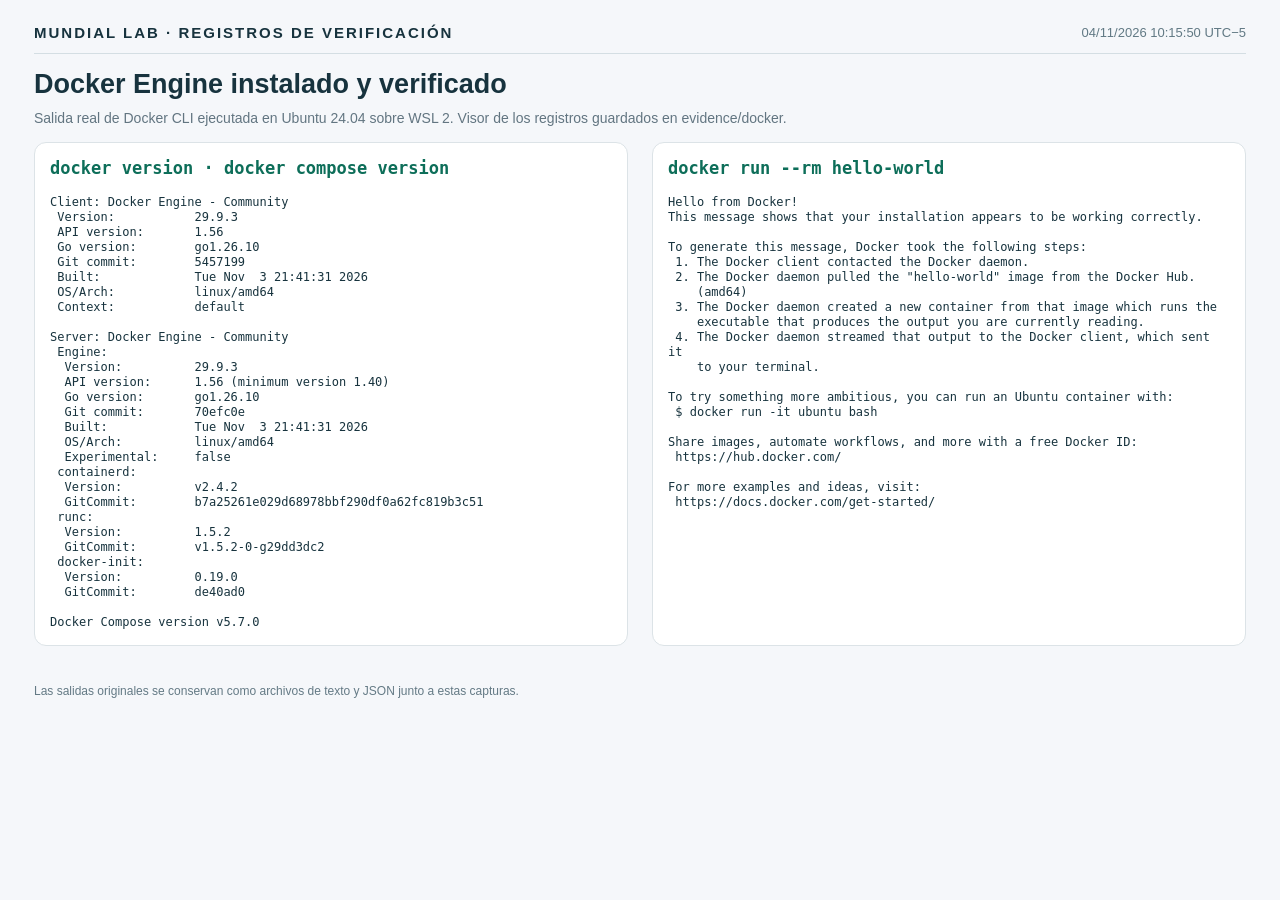
<file: evidence/docker/captura-01-motor.html>
<!doctype html><html lang="es"><meta charset="utf-8"><style>*{box-sizing:border-box}body{margin:0;padding:24px 34px;background:#f5f7fa;color:#17333e;font:18px Segoe UI,Arial}header{display:flex;justify-content:space-between;align-items:center;border-bottom:1px solid #d4dee3;padding-bottom:12px;margin-bottom:15px}header b{font-size:15px;letter-spacing:2px}header span{font-size:13px;color:#617984}h1{font-size:27px;margin:10px 0}h2{font:600 17px Consolas,monospace;color:#0d6e59;margin:0 0 17px}.subtitle{font-size:14px;color:#627581;margin:10px 0 16px}.grid{display:grid;grid-template-columns:1fr 1fr;gap:24px}section{background:white;border:1px solid #dce3e7;border-radius:12px;padding:15px;margin-bottom:14px}pre{font:12px/1.25 Consolas,monospace;margin:0;white-space:pre-wrap;overflow-wrap:anywhere;color:#17333e}table{width:100%;border-collapse:collapse;font-size:14px;background:white}th,td{text-align:left;border-bottom:1px solid #dce4e7;padding:8px 12px}th{background:#173d47;color:white}tr:nth-child(even){background:#eef4f6}.ok{font-size:17px;color:#087f65;font-weight:700}footer{font-size:12px;color:#647a85;margin-top:24px}</style><header><b>MUNDIAL LAB · REGISTROS DE VERIFICACIÓN</b><span>04/11/2026 10:15:50 UTC−5</span></header><h1>Docker Engine instalado y verificado</h1><p class="subtitle">Salida real de Docker CLI ejecutada en Ubuntu 24.04 sobre WSL 2. Visor de los registros guardados en evidence/docker.</p><div class="grid"><section><h2>docker version · docker compose version</h2><pre>Client: Docker Engine - Community
 Version:           29.9.3
 API version:       1.56
 Go version:        go1.26.10
 Git commit:        5457199
 Built:             Tue Nov  3 21:41:31 2026
 OS/Arch:           linux/amd64
 Context:           default

Server: Docker Engine - Community
 Engine:
  Version:          29.9.3
  API version:      1.56 (minimum version 1.40)
  Go version:       go1.26.10
  Git commit:       70efc0e
  Built:            Tue Nov  3 21:41:31 2026
  OS/Arch:          linux/amd64
  Experimental:     false
 containerd:
  Version:          v2.4.2
  GitCommit:        b7a25261e029d68978bbf290df0a62fc819b3c51
 runc:
  Version:          1.5.2
  GitCommit:        v1.5.2-0-g29dd3dc2
 docker-init:
  Version:          0.19.0
  GitCommit:        de40ad0

Docker Compose version v5.7.0
</pre></section><section><h2>docker run --rm hello-world</h2><pre>
Hello from Docker!
This message shows that your installation appears to be working correctly.

To generate this message, Docker took the following steps:
 1. The Docker client contacted the Docker daemon.
 2. The Docker daemon pulled the &quot;hello-world&quot; image from the Docker Hub.
    (amd64)
 3. The Docker daemon created a new container from that image which runs the
    executable that produces the output you are currently reading.
 4. The Docker daemon streamed that output to the Docker client, which sent it
    to your terminal.

To try something more ambitious, you can run an Ubuntu container with:
 $ docker run -it ubuntu bash

Share images, automate workflows, and more with a free Docker ID:
 https://hub.docker.com/

For more examples and ideas, visit:
 https://docs.docker.com/get-started/

</pre></section></div><footer>Las salidas originales se conservan como archivos de texto y JSON junto a estas capturas.</footer></html>
</file>
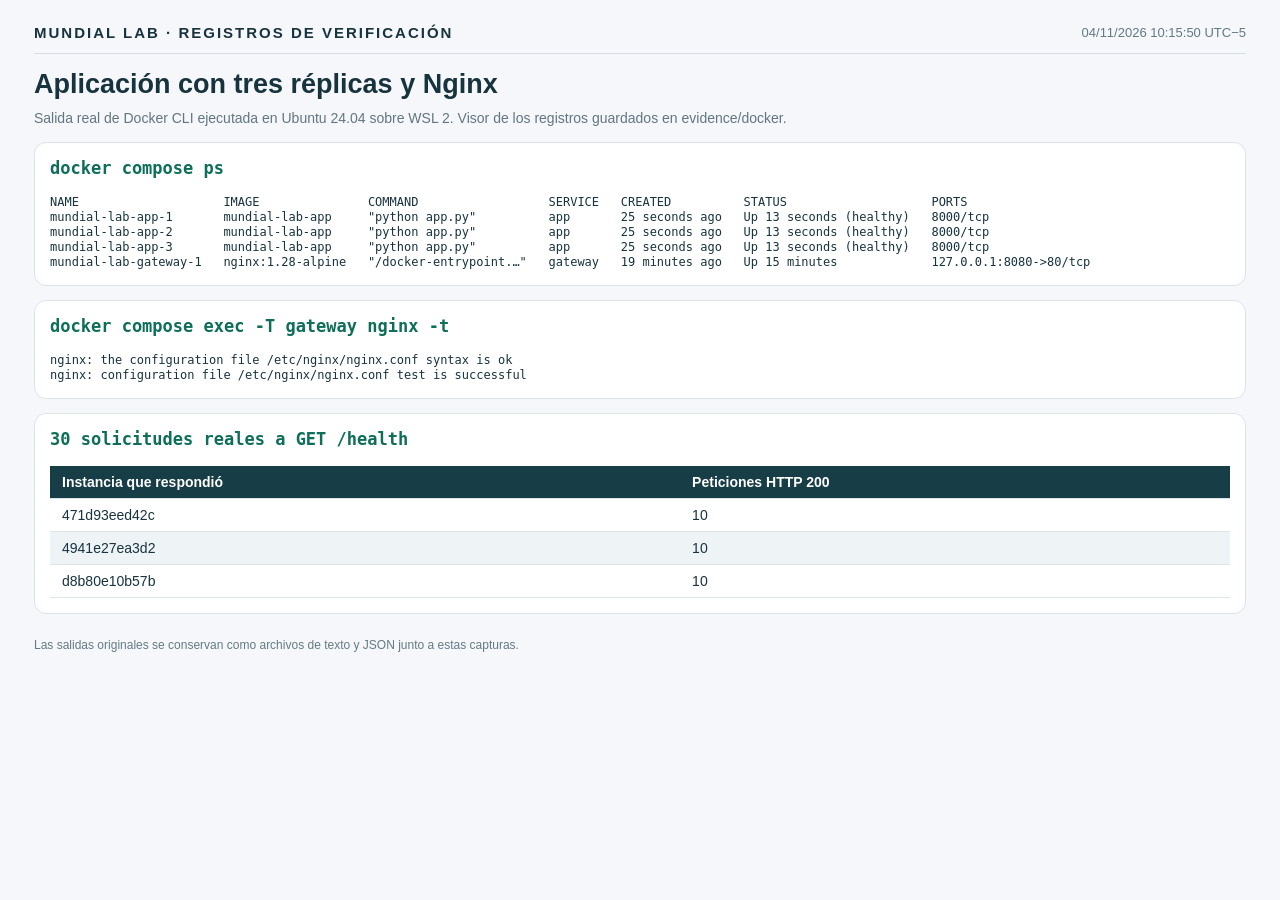
<file: evidence/docker/captura-02-tres.html>
<!doctype html><html lang="es"><meta charset="utf-8"><style>*{box-sizing:border-box}body{margin:0;padding:24px 34px;background:#f5f7fa;color:#17333e;font:18px Segoe UI,Arial}header{display:flex;justify-content:space-between;align-items:center;border-bottom:1px solid #d4dee3;padding-bottom:12px;margin-bottom:15px}header b{font-size:15px;letter-spacing:2px}header span{font-size:13px;color:#617984}h1{font-size:27px;margin:10px 0}h2{font:600 17px Consolas,monospace;color:#0d6e59;margin:0 0 17px}.subtitle{font-size:14px;color:#627581;margin:10px 0 16px}.grid{display:grid;grid-template-columns:1fr 1fr;gap:24px}section{background:white;border:1px solid #dce3e7;border-radius:12px;padding:15px;margin-bottom:14px}pre{font:12px/1.25 Consolas,monospace;margin:0;white-space:pre-wrap;overflow-wrap:anywhere;color:#17333e}table{width:100%;border-collapse:collapse;font-size:14px;background:white}th,td{text-align:left;border-bottom:1px solid #dce4e7;padding:8px 12px}th{background:#173d47;color:white}tr:nth-child(even){background:#eef4f6}.ok{font-size:17px;color:#087f65;font-weight:700}footer{font-size:12px;color:#647a85;margin-top:24px}</style><header><b>MUNDIAL LAB · REGISTROS DE VERIFICACIÓN</b><span>04/11/2026 10:15:50 UTC−5</span></header><h1>Aplicación con tres réplicas y Nginx</h1><p class="subtitle">Salida real de Docker CLI ejecutada en Ubuntu 24.04 sobre WSL 2. Visor de los registros guardados en evidence/docker.</p><section><h2>docker compose ps</h2><pre>NAME                    IMAGE               COMMAND                  SERVICE   CREATED          STATUS                    PORTS
mundial-lab-app-1       mundial-lab-app     &quot;python app.py&quot;          app       25 seconds ago   Up 13 seconds (healthy)   8000/tcp
mundial-lab-app-2       mundial-lab-app     &quot;python app.py&quot;          app       25 seconds ago   Up 13 seconds (healthy)   8000/tcp
mundial-lab-app-3       mundial-lab-app     &quot;python app.py&quot;          app       25 seconds ago   Up 13 seconds (healthy)   8000/tcp
mundial-lab-gateway-1   nginx:1.28-alpine   &quot;/docker-entrypoint.…&quot;   gateway   19 minutes ago   Up 15 minutes             127.0.0.1:8080-&gt;80/tcp
</pre></section><section><h2>docker compose exec -T gateway nginx -t</h2><pre>nginx: the configuration file /etc/nginx/nginx.conf syntax is ok
nginx: configuration file /etc/nginx/nginx.conf test is successful
</pre></section><section><h2>30 solicitudes reales a GET /health</h2><table><thead><tr><th>Instancia que respondió</th><th>Peticiones HTTP 200</th></tr></thead><tbody><tr><td>471d93eed42c</td><td>10</td></tr><tr><td>4941e27ea3d2</td><td>10</td></tr><tr><td>d8b80e10b57b</td><td>10</td></tr></tbody></table></section><footer>Las salidas originales se conservan como archivos de texto y JSON junto a estas capturas.</footer></html>
</file>
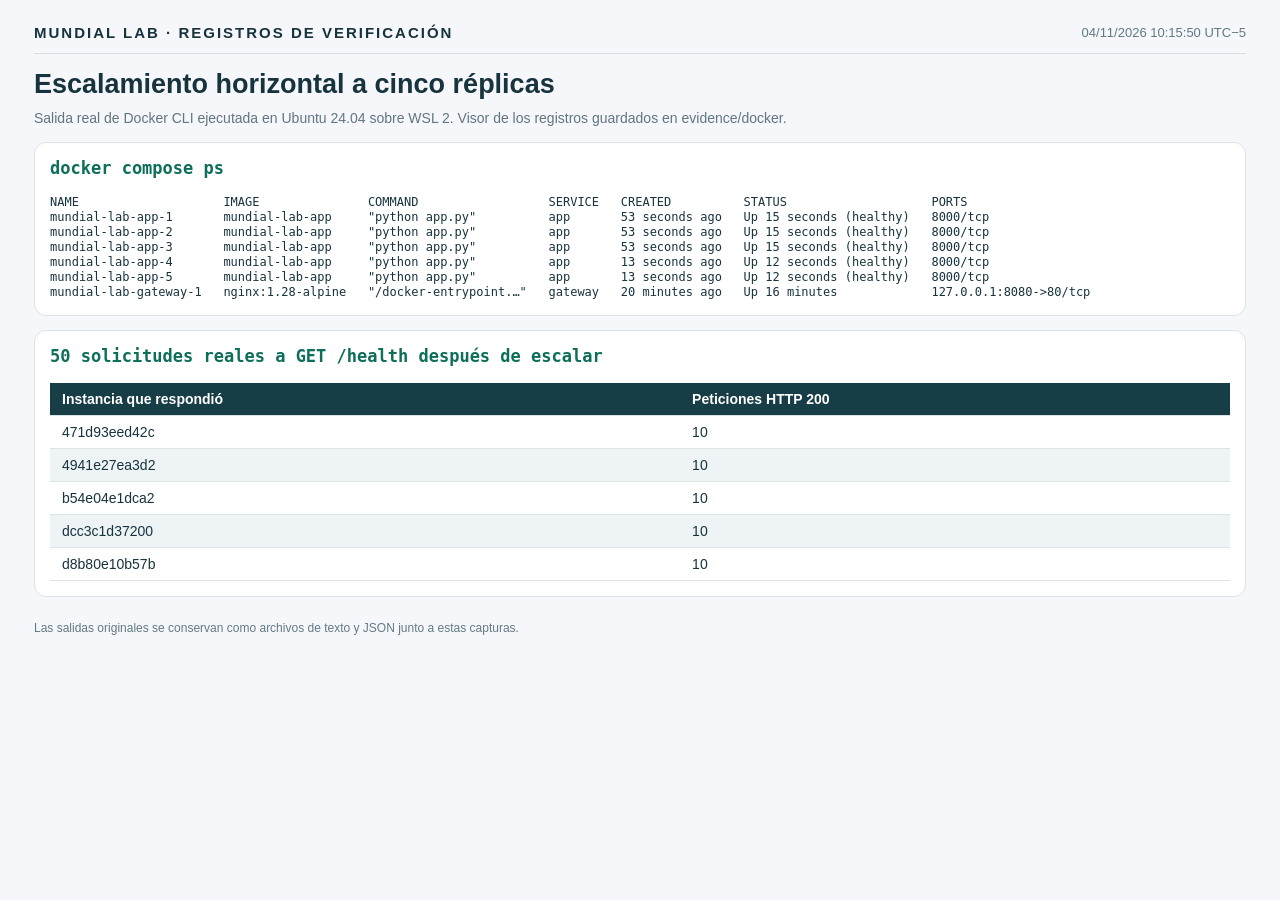
<file: evidence/docker/captura-03-cinco.html>
<!doctype html><html lang="es"><meta charset="utf-8"><style>*{box-sizing:border-box}body{margin:0;padding:24px 34px;background:#f5f7fa;color:#17333e;font:18px Segoe UI,Arial}header{display:flex;justify-content:space-between;align-items:center;border-bottom:1px solid #d4dee3;padding-bottom:12px;margin-bottom:15px}header b{font-size:15px;letter-spacing:2px}header span{font-size:13px;color:#617984}h1{font-size:27px;margin:10px 0}h2{font:600 17px Consolas,monospace;color:#0d6e59;margin:0 0 17px}.subtitle{font-size:14px;color:#627581;margin:10px 0 16px}.grid{display:grid;grid-template-columns:1fr 1fr;gap:24px}section{background:white;border:1px solid #dce3e7;border-radius:12px;padding:15px;margin-bottom:14px}pre{font:12px/1.25 Consolas,monospace;margin:0;white-space:pre-wrap;overflow-wrap:anywhere;color:#17333e}table{width:100%;border-collapse:collapse;font-size:14px;background:white}th,td{text-align:left;border-bottom:1px solid #dce4e7;padding:8px 12px}th{background:#173d47;color:white}tr:nth-child(even){background:#eef4f6}.ok{font-size:17px;color:#087f65;font-weight:700}footer{font-size:12px;color:#647a85;margin-top:24px}</style><header><b>MUNDIAL LAB · REGISTROS DE VERIFICACIÓN</b><span>04/11/2026 10:15:50 UTC−5</span></header><h1>Escalamiento horizontal a cinco réplicas</h1><p class="subtitle">Salida real de Docker CLI ejecutada en Ubuntu 24.04 sobre WSL 2. Visor de los registros guardados en evidence/docker.</p><section><h2>docker compose ps</h2><pre>NAME                    IMAGE               COMMAND                  SERVICE   CREATED          STATUS                    PORTS
mundial-lab-app-1       mundial-lab-app     &quot;python app.py&quot;          app       53 seconds ago   Up 15 seconds (healthy)   8000/tcp
mundial-lab-app-2       mundial-lab-app     &quot;python app.py&quot;          app       53 seconds ago   Up 15 seconds (healthy)   8000/tcp
mundial-lab-app-3       mundial-lab-app     &quot;python app.py&quot;          app       53 seconds ago   Up 15 seconds (healthy)   8000/tcp
mundial-lab-app-4       mundial-lab-app     &quot;python app.py&quot;          app       13 seconds ago   Up 12 seconds (healthy)   8000/tcp
mundial-lab-app-5       mundial-lab-app     &quot;python app.py&quot;          app       13 seconds ago   Up 12 seconds (healthy)   8000/tcp
mundial-lab-gateway-1   nginx:1.28-alpine   &quot;/docker-entrypoint.…&quot;   gateway   20 minutes ago   Up 16 minutes             127.0.0.1:8080-&gt;80/tcp
</pre></section><section><h2>50 solicitudes reales a GET /health después de escalar</h2><table><thead><tr><th>Instancia que respondió</th><th>Peticiones HTTP 200</th></tr></thead><tbody><tr><td>471d93eed42c</td><td>10</td></tr><tr><td>4941e27ea3d2</td><td>10</td></tr><tr><td>b54e04e1dca2</td><td>10</td></tr><tr><td>dcc3c1d37200</td><td>10</td></tr><tr><td>d8b80e10b57b</td><td>10</td></tr></tbody></table></section><footer>Las salidas originales se conservan como archivos de texto y JSON junto a estas capturas.</footer></html>
</file>
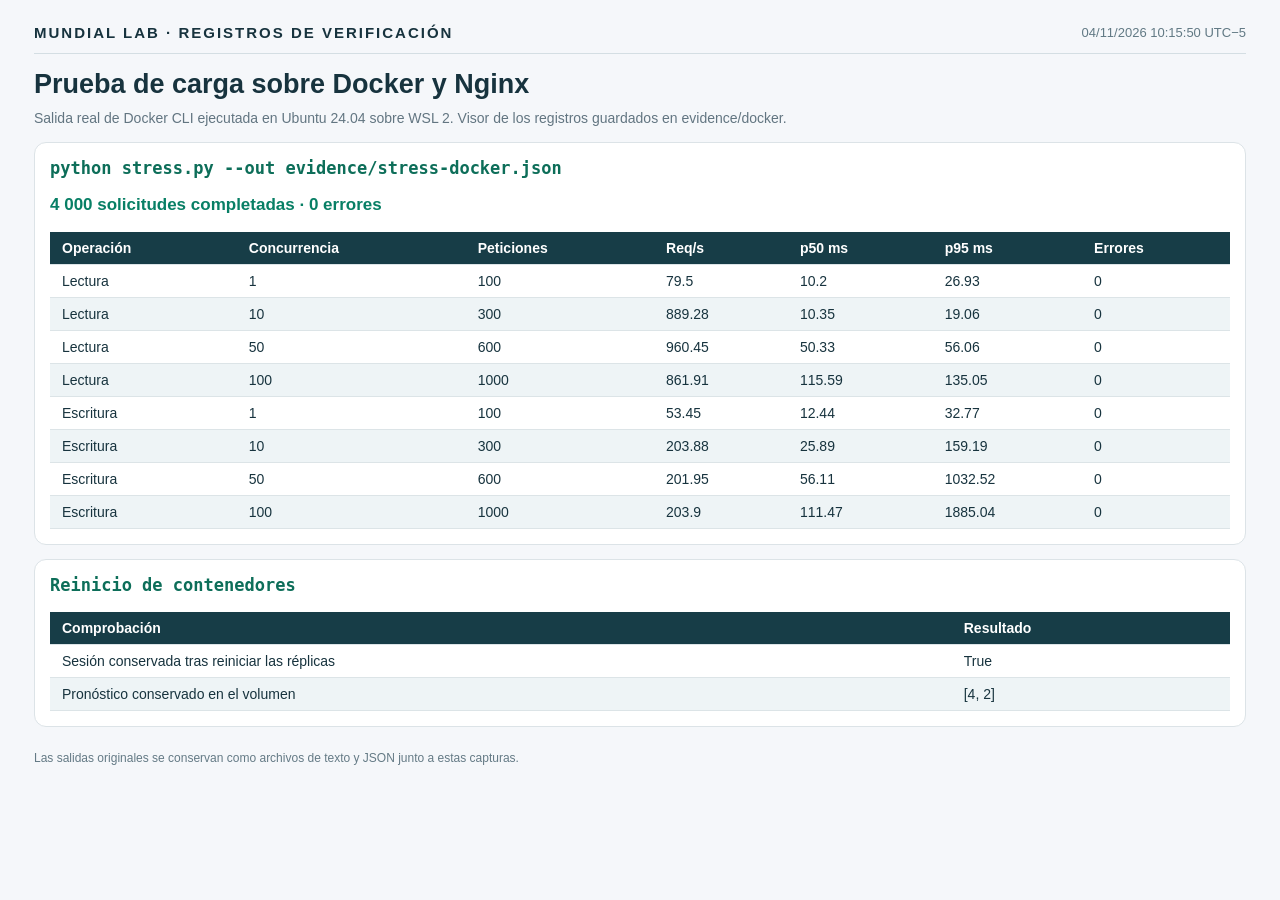
<file: evidence/docker/captura-04-carga.html>
<!doctype html><html lang="es"><meta charset="utf-8"><style>*{box-sizing:border-box}body{margin:0;padding:24px 34px;background:#f5f7fa;color:#17333e;font:18px Segoe UI,Arial}header{display:flex;justify-content:space-between;align-items:center;border-bottom:1px solid #d4dee3;padding-bottom:12px;margin-bottom:15px}header b{font-size:15px;letter-spacing:2px}header span{font-size:13px;color:#617984}h1{font-size:27px;margin:10px 0}h2{font:600 17px Consolas,monospace;color:#0d6e59;margin:0 0 17px}.subtitle{font-size:14px;color:#627581;margin:10px 0 16px}.grid{display:grid;grid-template-columns:1fr 1fr;gap:24px}section{background:white;border:1px solid #dce3e7;border-radius:12px;padding:15px;margin-bottom:14px}pre{font:12px/1.25 Consolas,monospace;margin:0;white-space:pre-wrap;overflow-wrap:anywhere;color:#17333e}table{width:100%;border-collapse:collapse;font-size:14px;background:white}th,td{text-align:left;border-bottom:1px solid #dce4e7;padding:8px 12px}th{background:#173d47;color:white}tr:nth-child(even){background:#eef4f6}.ok{font-size:17px;color:#087f65;font-weight:700}footer{font-size:12px;color:#647a85;margin-top:24px}</style><header><b>MUNDIAL LAB · REGISTROS DE VERIFICACIÓN</b><span>04/11/2026 10:15:50 UTC−5</span></header><h1>Prueba de carga sobre Docker y Nginx</h1><p class="subtitle">Salida real de Docker CLI ejecutada en Ubuntu 24.04 sobre WSL 2. Visor de los registros guardados en evidence/docker.</p><section><h2>python stress.py --out evidence/stress-docker.json</h2><p class="ok">4 000 solicitudes completadas · 0 errores</p><table><thead><tr><th>Operación</th><th>Concurrencia</th><th>Peticiones</th><th>Req/s</th><th>p50 ms</th><th>p95 ms</th><th>Errores</th></tr></thead><tbody><tr><td>Lectura</td><td>1</td><td>100</td><td>79.5</td><td>10.2</td><td>26.93</td><td>0</td></tr><tr><td>Lectura</td><td>10</td><td>300</td><td>889.28</td><td>10.35</td><td>19.06</td><td>0</td></tr><tr><td>Lectura</td><td>50</td><td>600</td><td>960.45</td><td>50.33</td><td>56.06</td><td>0</td></tr><tr><td>Lectura</td><td>100</td><td>1000</td><td>861.91</td><td>115.59</td><td>135.05</td><td>0</td></tr><tr><td>Escritura</td><td>1</td><td>100</td><td>53.45</td><td>12.44</td><td>32.77</td><td>0</td></tr><tr><td>Escritura</td><td>10</td><td>300</td><td>203.88</td><td>25.89</td><td>159.19</td><td>0</td></tr><tr><td>Escritura</td><td>50</td><td>600</td><td>201.95</td><td>56.11</td><td>1032.52</td><td>0</td></tr><tr><td>Escritura</td><td>100</td><td>1000</td><td>203.9</td><td>111.47</td><td>1885.04</td><td>0</td></tr></tbody></table></section><section><h2>Reinicio de contenedores</h2><table><thead><tr><th>Comprobación</th><th>Resultado</th></tr></thead><tbody><tr><td>Sesión conservada tras reiniciar las réplicas</td><td>True</td></tr><tr><td>Pronóstico conservado en el volumen</td><td>[4, 2]</td></tr></tbody></table></section><footer>Las salidas originales se conservan como archivos de texto y JSON junto a estas capturas.</footer></html>
</file>
